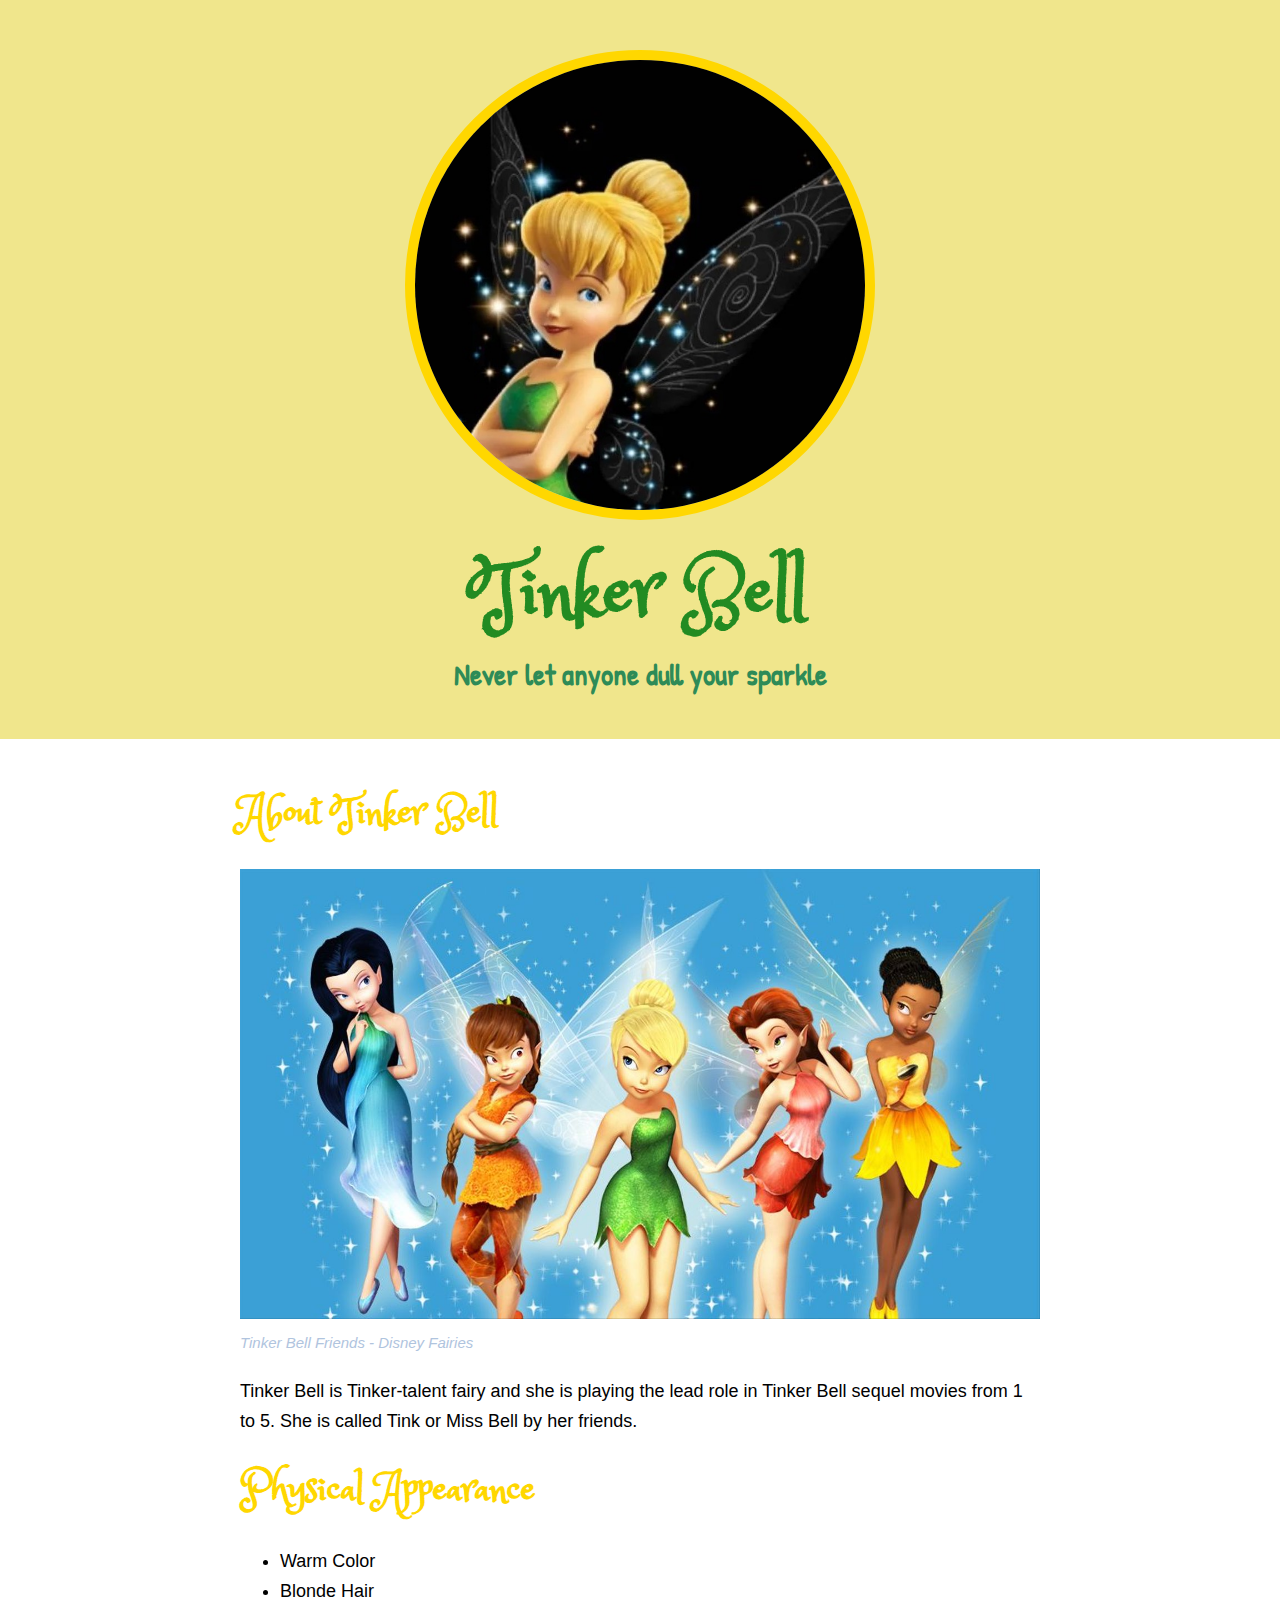
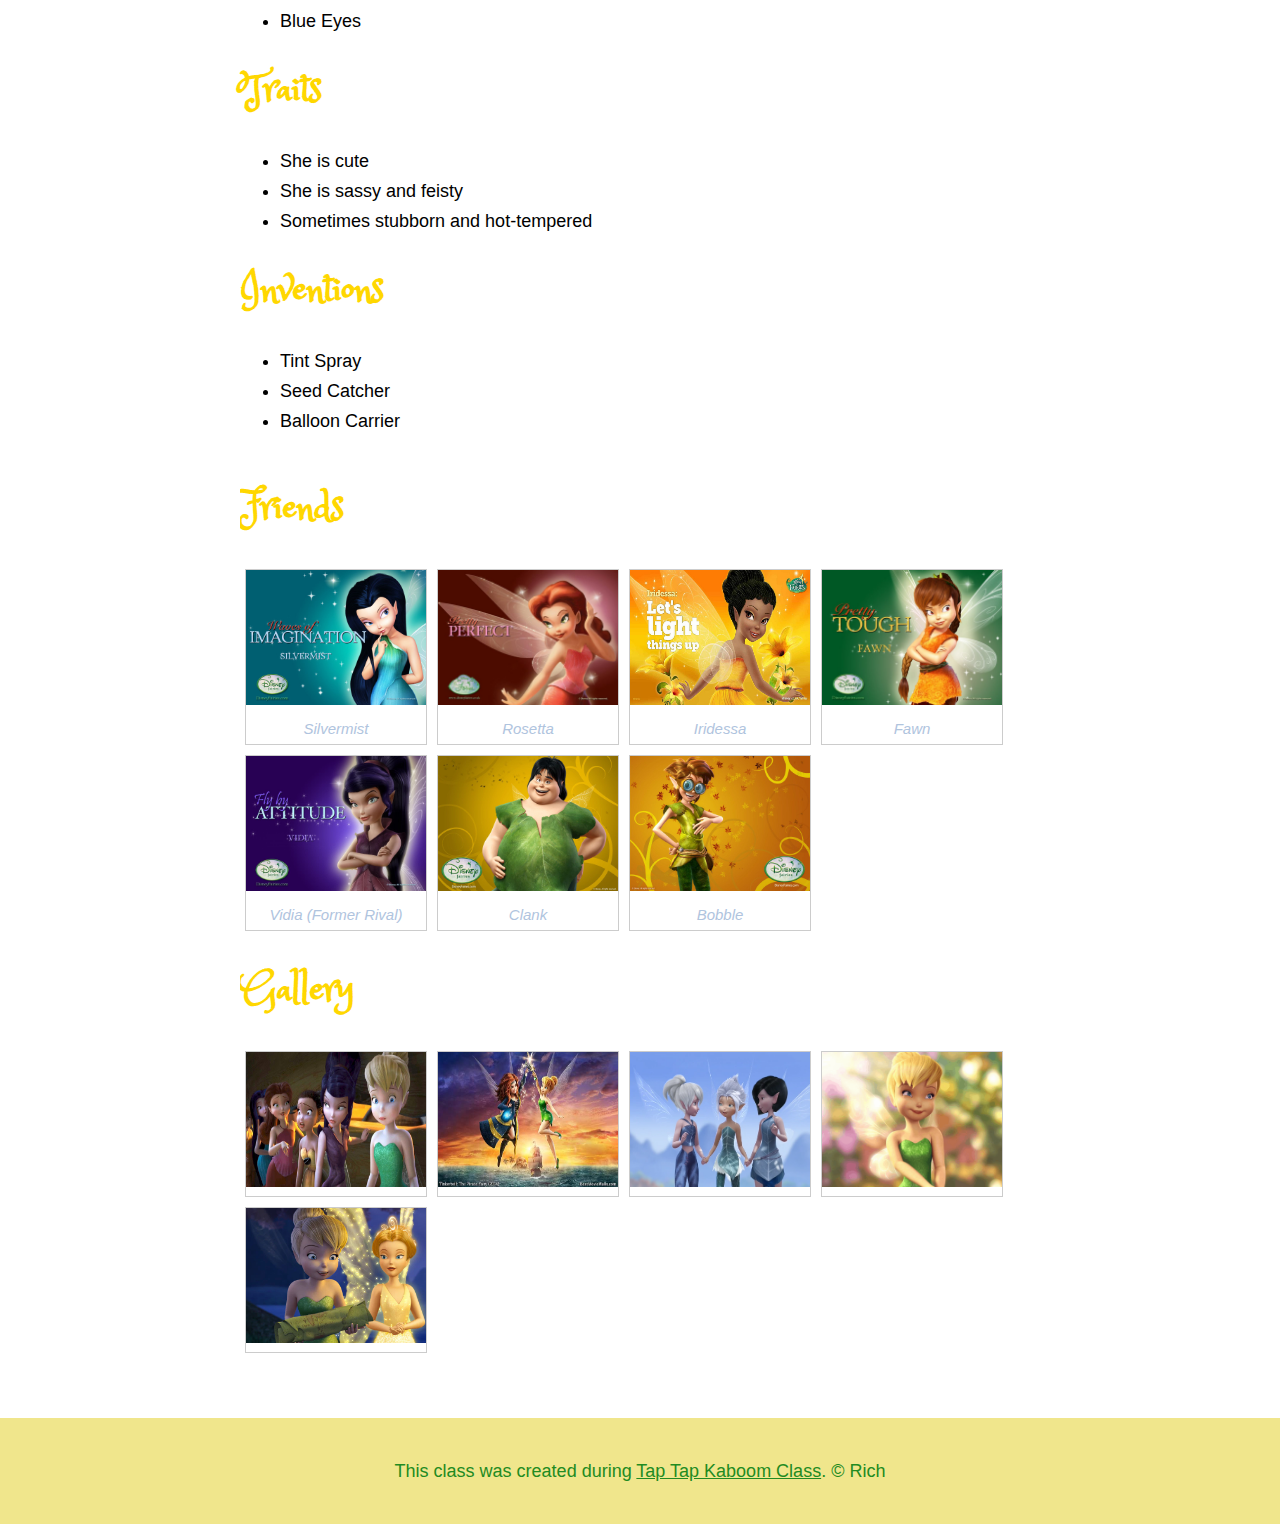
<file: index.html>
<!DOCTYPE html>
<html>
<head>
	<meta charset="utf-8">
	<meta name="viewport" content="width=device-width, initial-scale=1">
	<title>Tinker Bell</title>
	<link rel="icon" href="img/tinkerbell-avatar.jpeg">
	
	<!-- Adding Google Font -->
	
	<link href="https://fonts.googleapis.com/css2?family=Princess+Sofia&display=swap" rel="stylesheet">

	<link href="https://fonts.googleapis.com/css2?family=Patrick+Hand&family=Princess+Sofia&display=swap" rel="stylesheet">

	<!-- Adding Stylesheet -->
	<link rel="stylesheet" type="text/css" href="css/style.css">

</head>
<body>

	<!-- Header Element -->
	<header>
		<img src="img/tinkerbell-avatar.jpeg" width="450px" height="450px"/>
		<h1>Tinker Bell</h1>
		<h4>Never let anyone dull your sparkle</h4>
	</header>

	<!-- Main Element -->

	<main>
		<h2>About Tinker Bell</h2>
		<img src="img/tinkerbell-big.jpeg"/>
		<p class="caption">Tinker Bell Friends - Disney Fairies</p>
		<p>Tinker Bell is Tinker-talent fairy and she is playing the lead role in Tinker Bell sequel movies from 1 to 5. She is called Tink or Miss Bell by her friends.</p>


		<!-- Appearance -->

		<h2>Physical Appearance</h2>
		<ul>
			<li>Warm Color</li>
			<li>Blonde Hair</li>
			<li>Blue Eyes</li>
		</ul>

		<!-- Traits -->

		<h2>Traits</h2>
		<ul>
			<li>She is cute</li>
			<li>She is sassy and feisty</li>
			<li>Sometimes stubborn and hot-tempered</li>
		</ul>


		<!-- Inventions -->

		<h2>Inventions</h2>
		<ul>
			<li>Tint Spray</li>
			<li>Seed Catcher</li>
			<li>Balloon Carrier</li>
		</ul>

		<!-- Friends -->

		<div style="overflow:auto; width: 100%; height: auto;"><h2>Friends</h2>
		
			<div class="gallery"><a target='_blank' href="https://disneyfairies.fandom.com/wiki/Silvermist"><img src="img/silvermist.jpeg"/></a><div class="caption">Silvermist</div></div>
			<div class="gallery"><a target='_blank' href="https://disneyfairies.fandom.com/wiki/Rosetta"><img src="img/rosetta.jpeg"/></a><div class="caption">Rosetta</div></div>
			<div class="gallery"><a target='_blank' href="https://disneyfairies.fandom.com/wiki/Iridessa"><img src="img/iridessa.jpeg"/></a><div class="caption">Iridessa</div></div>
			<div class="gallery"><a target='_blank' href="https://disneyfairies.fandom.com/wiki/Fawn"><img src="img/fawn.jpeg"/></a><div class="caption">Fawn</div></div>
			<div class="gallery"><a target='_blank' href="https://disneyfairies.fandom.com/wiki/Vidia"><img src="img/vidia.jpeg"/></a><div class="caption">Vidia (Former Rival)</div></div>
			<div class="gallery"><a target='_blank' href="https://disneyfairies.fandom.com/wiki/Clank"><img src="img/clank.jpeg"/></a><div class="caption">Clank</div></div>
			<div class="gallery"><a target='_blank' href="https://disneyfairies.fandom.com/wiki/Bobble"><img src="img/bobble.jpeg"/></a><div class="caption">Bobble</div></div>
		</div>

		
		<!-- Gallery -->

		<div style="overflow:auto; width: 100%; height: auto;"><h2>Gallery</h2>

			<div class="gallery"><img src="img/gallery1.jpeg"/></div>
			<div class="gallery"><img src="img/gallery2.jpeg"/></div>
			<div class="gallery"><img src="img/gallery3.jpeg"/></div>
			<div class="gallery"><img src="img/gallery4.png"/></div>
			<div class="gallery"><img src="img/gallery5.jpeg"/></div>


		</div>
	</main>

	<!-- Footer Element -->
	
	<footer>
		<p>This class was created during <a target='_blank' href="https://taptapkaboom.com">Tap Tap Kaboom Class</a>. &copy; Rich</p>
	</footer>

</body>
</html>
</file>
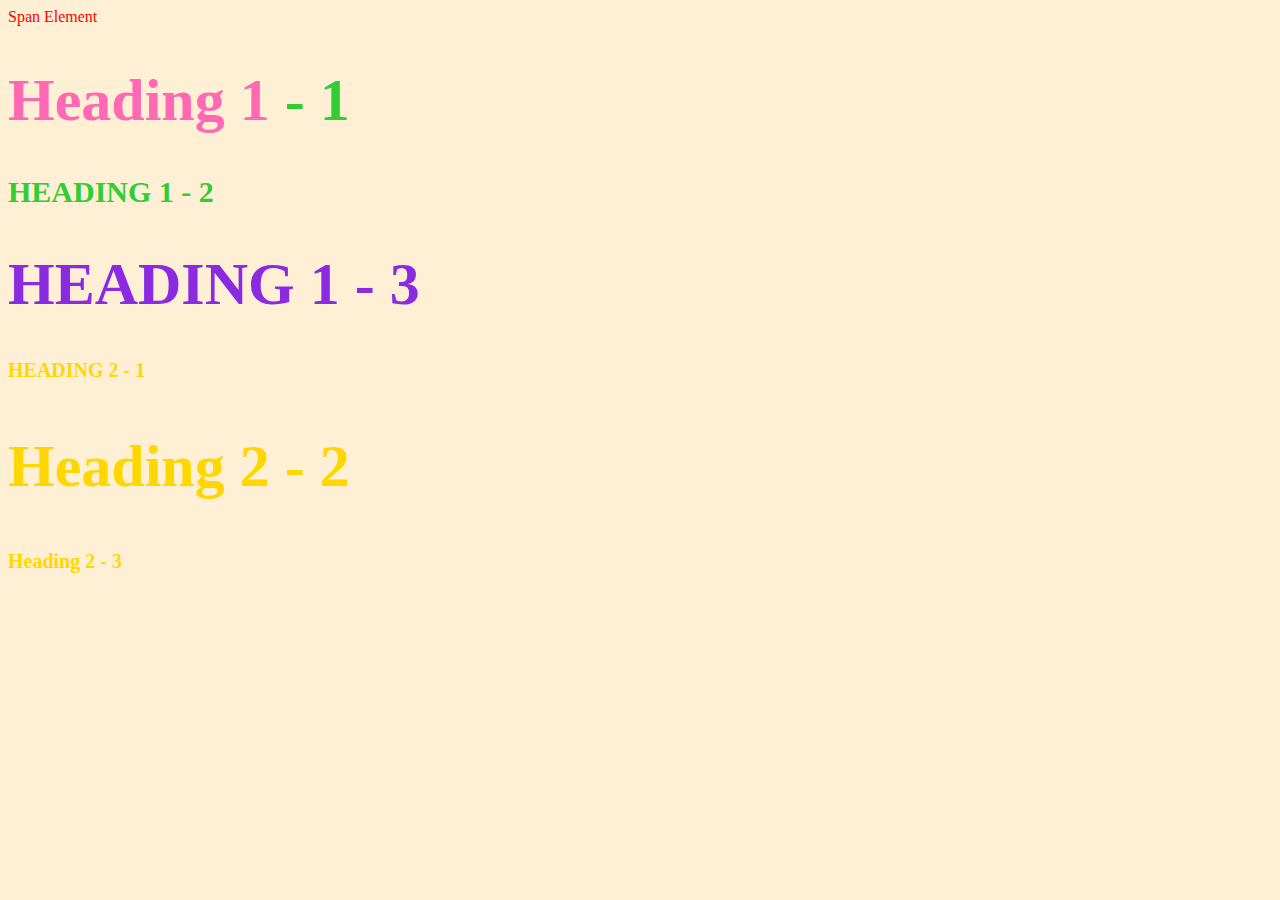
<file: style-html.html>
<!DOCTYPE html>
<html>
<head>
	<meta charset="utf-8">
	<meta name="viewport" content="width=device-width, initial-scale=1">
	<title>Style Test</title>
	<link rel="stylesheet" type="text/css" href="css/test.css">
</head>
<body>
	<span>Span Element</span>
	<h1 class='big'><span id='heading1'>Heading 1 </span>- 1</h1>
	<h1 class='uppercase'>Heading 1 - 2</h1>
	<h1 class='big uppercase'>Heading 1 - 3</h1>
	<h2 class='uppercase'>Heading 2 - 1</h2>
	<h2 class='big'>Heading 2 - 2</h2>
	<h2>Heading 2 - 3</h2>
</body>
</html>
</file>
<file: css/style.css>
body {
	margin: 0px;
	font-family: Helvetica, Arial, sans-serif;
	font-size: 18px;
	line-height: 30px;
}

header {
	background-color: khaki;
	text-align: center;
	padding-top: 50px;
	padding-bottom: 50px;
}

header h1 {
	color: forestgreen;
	font-size: 80px;
	padding-top: 50px;
}  

h1, h2 {
	font-family: 'Princess Sofia', cursive;
	margin: 0px;
}

h4 {
	color: seagreen;
	font-family: 'Patrick Hand', cursive;
	font-size: 30px;
	margin: 0px;
	padding-top: 50px;
}

header img {
	border-radius: 300px;
	border: 10px solid gold;
}

main {
	max-width: 800px;
	margin: 0 auto;
	padding: 20px;
}

main img {
	max-width: 100%;
}

h2 {
	font-size: 40px;
	color: gold;
	margin: 40px 0;
}


.caption {
	font-size: 15px;
	color: lightsteelblue;
	margin-top: 0px;
	font-style: italic;
}

div.caption {
	text-align: center;
}

div.gallery {
	margin: 5px;
  	border: 1px solid #ccc;
  	float: left;
  	width: 180px;
}

div.gallery img {
	width: 100%;
  	height: 135px;
}

div.gallery:hover {
  border: 1px solid #777;

}

footer {
	margin-top: 40px;
	background-color: khaki;
	padding: 20px;
	color: forestgreen;
	text-align: center;
}

footer a {
	text-decoration: underline;
	color: forestgreen;

}

footer a:hover {
	opacity: 0.5;
	background-color: transparent;
}
</file>
<file: css/test.css>
body {
	background-color: papayaWhip;
}

h1 {
	font-size: 30px;
	color: limeGreen;
}
h2 {
	font-size: 20px;
	color: gold;
}

.big {
	font-size: 60px;
}

.uppercase {
	text-transform: uppercase;
}

.big.uppercase {
	color: blueviolet;
}

span {
	color: red;
}

#heading1 {
	color: hotpink;
}
</file>
